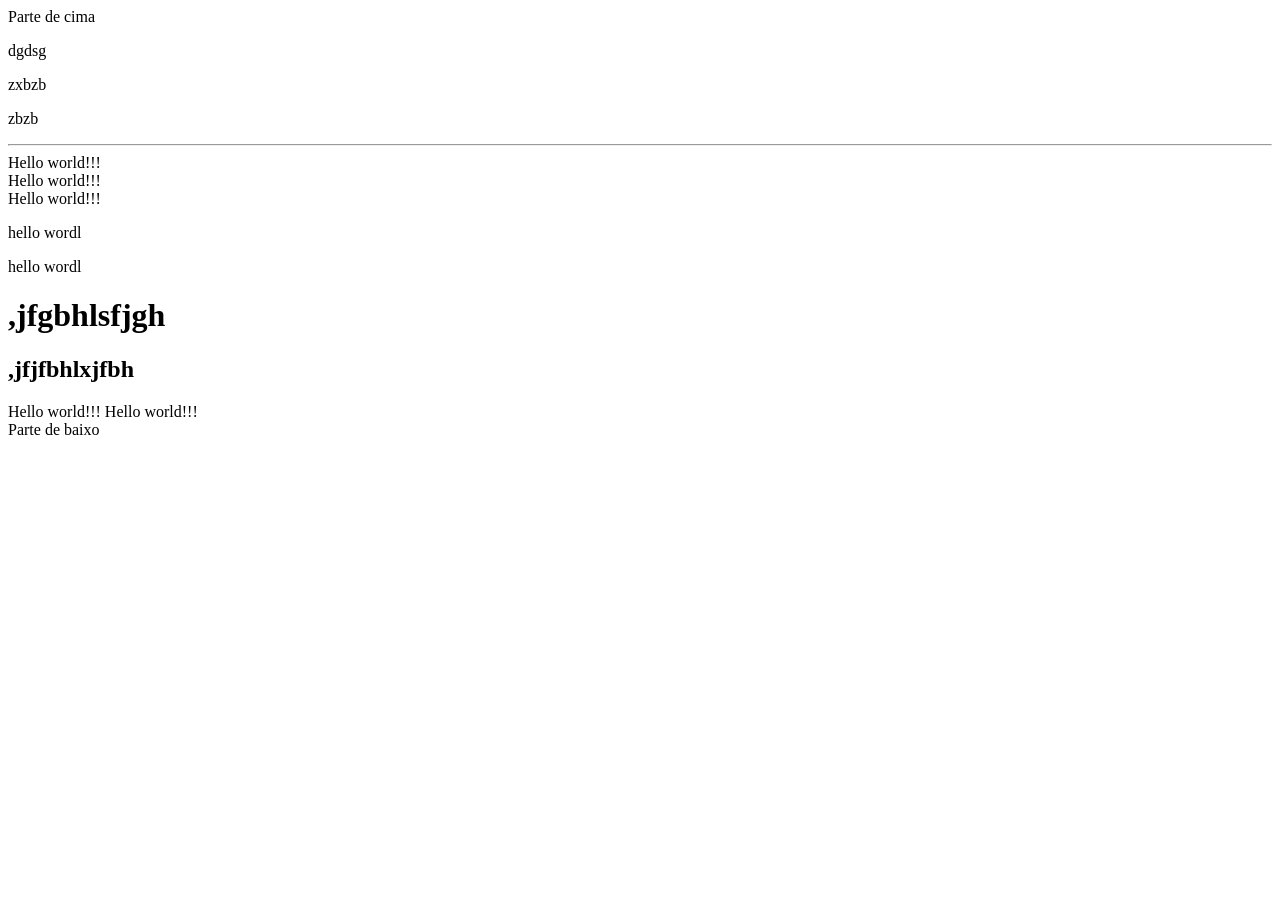
<file: aula1.html>
<!doctype html>
<html lang="pt">
  <head>
    <meta charset="UTF-8" />
    <meta name="viewport" content="width=device-width, initial-scale=1.0" />
    <title>cdg aula 1</title>
  </head>
  <body>
    <header>Parte de cima</header>

    <!-- NÃO PARECE FUNCIONAR -->
    <div style="width: 300px">
      <p>dgdsg</p>
      <p>zxbzb</p>
      <p>zbzb</p>
    </div>

    <hr />
    <div>Hello world!!!</div>
    <div>Hello world!!!</div>
    <div>Hello world!!!</div>

    <p>hello wordl</p>
    <p>hello wordl</p>

    <h1>,jfgbhlsfjgh</h1>
    <h2>,jfjfbhlxjfbh</h2>

    <span>Hello world!!!</span>
    <span>Hello world!!!</span>

    <footer>Parte de baixo</footer>
  </body>
</html>
</file>
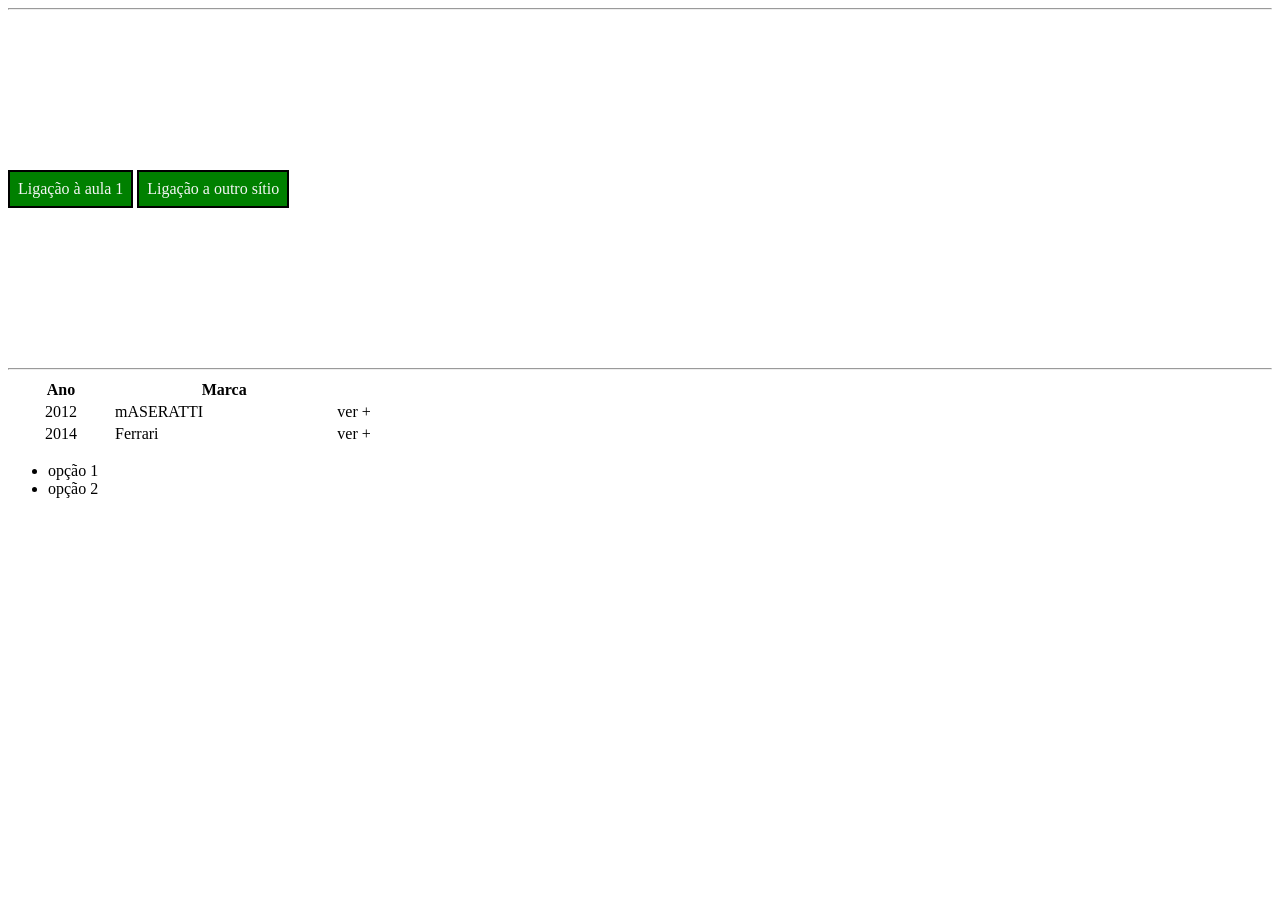
<file: aula2.html>
<!doctype html>
<html lang="pt">
  <head>
    <meta charset="UTF-8" />
    <meta name="viewport" content="width=device-width, initial-scale=1.0" />
    <title>Document</title>
    <style>
      table {
        width: 100%;
      }
      .td-ano {
        width: 100px !important;
        text-align: center;
      }
      a {
        display: inline-block;
        /*width: 300px;*/
        padding: 0.5rem;
        border: 2px solid black;
        background-color: green;
        color: whitesmoke;
        text-decoration: none;
      }
    </style>
  </head>
  <body>
    <hr style="margin-bottom: 10rem" />

    <a href="aula1.html">Ligação à aula 1</a>
    <a href="#">Ligação a outro sítio</a>

    <hr style="margin-top: 10rem" />

    <!-- TABELAS -->
    <div style="width: 33%">
      <table style="width: 100%">
        <tr>
          <th class="td-ano">Ano</th>
          <th>Marca</th>
          <th></th>
        </tr>
        <tr>
          <td class="td-ano">2012</td>
          <td>mASERATTI</td>
          <td>ver +</td>
        </tr>
        <tr>
          <td class="td-ano">2014</td>
          <td>Ferrari</td>
          <td>ver +</td>
        </tr>
      </table>
    </div>

    <!--  listas -->
    <div>
      <ul>
        <li>opção 1</li>
        <li>opção 2</li>
      </ul>
    </div>
  </body>
</html>
</file>
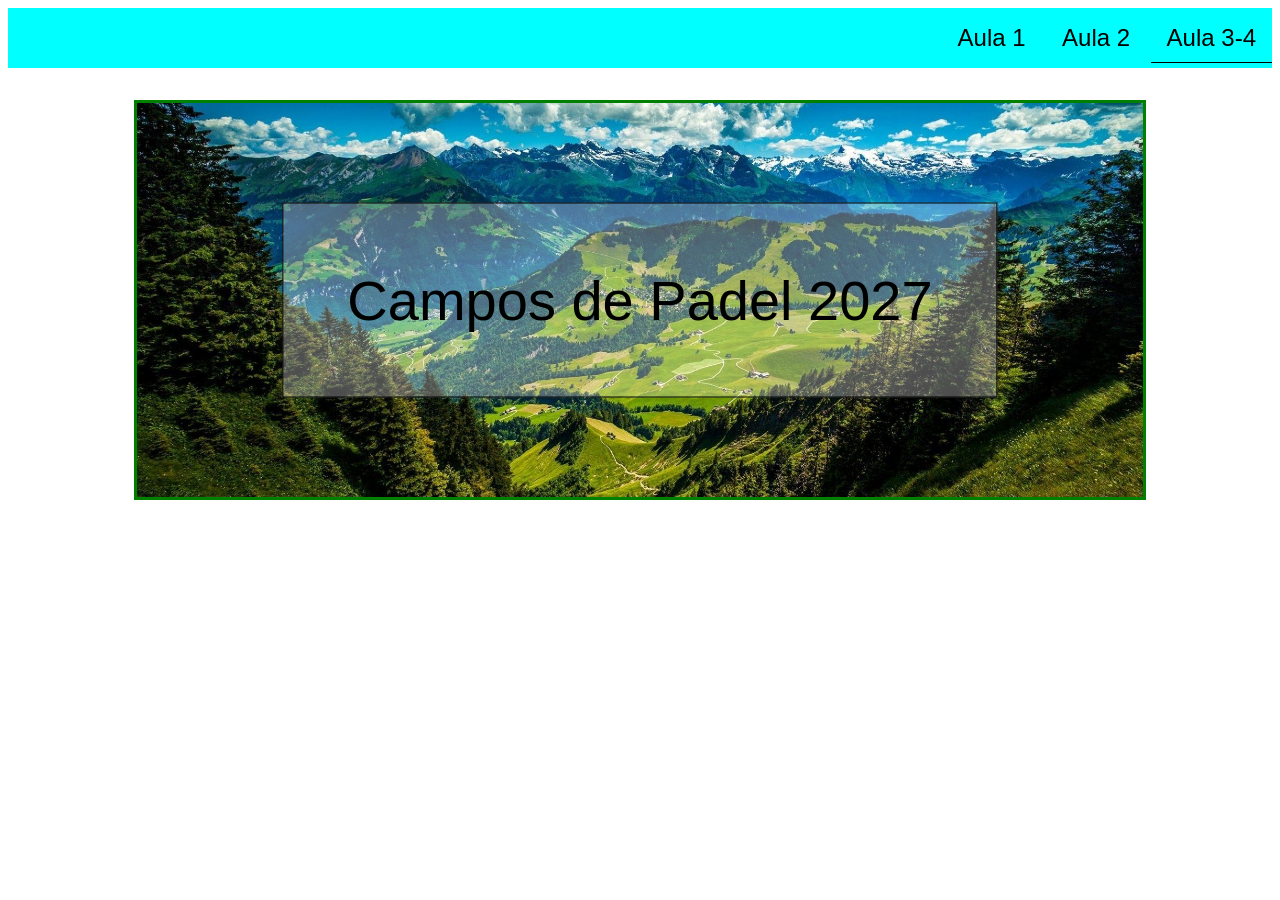
<file: aula3-4.html>
<!DOCTYPE html>
<html lang="pt">
<head>
    <meta charset="UTF-8">
    <meta name="viewport" content="width=device-width, initial-scale=1.0">
    <title>Aula 3</title>
    <link rel="stylesheet" href="css/aula3.css">
</head>
<body>

    <nav id="menu-principal">

        <div>
            <a class="menu-link" href="aula1.html">Aula 1</a>
            <a class="menu-link" href="aula2.html">Aula 2</a>
            <a class="menu-link active" href="#">Aula 3-4</a>
        </div>    


    </nav>
    

    <!-- IMAGEM PRINCIPAL  -->
    <div id="img-principal">
        <img src="imagens/landscape1.jpg" alt="paisagem principal">
        <div class="txt-imagem">Campos&nbsp;de&nbsp;Padel&nbsp;2027</div>
    </div>


</body>
</html>
</file>
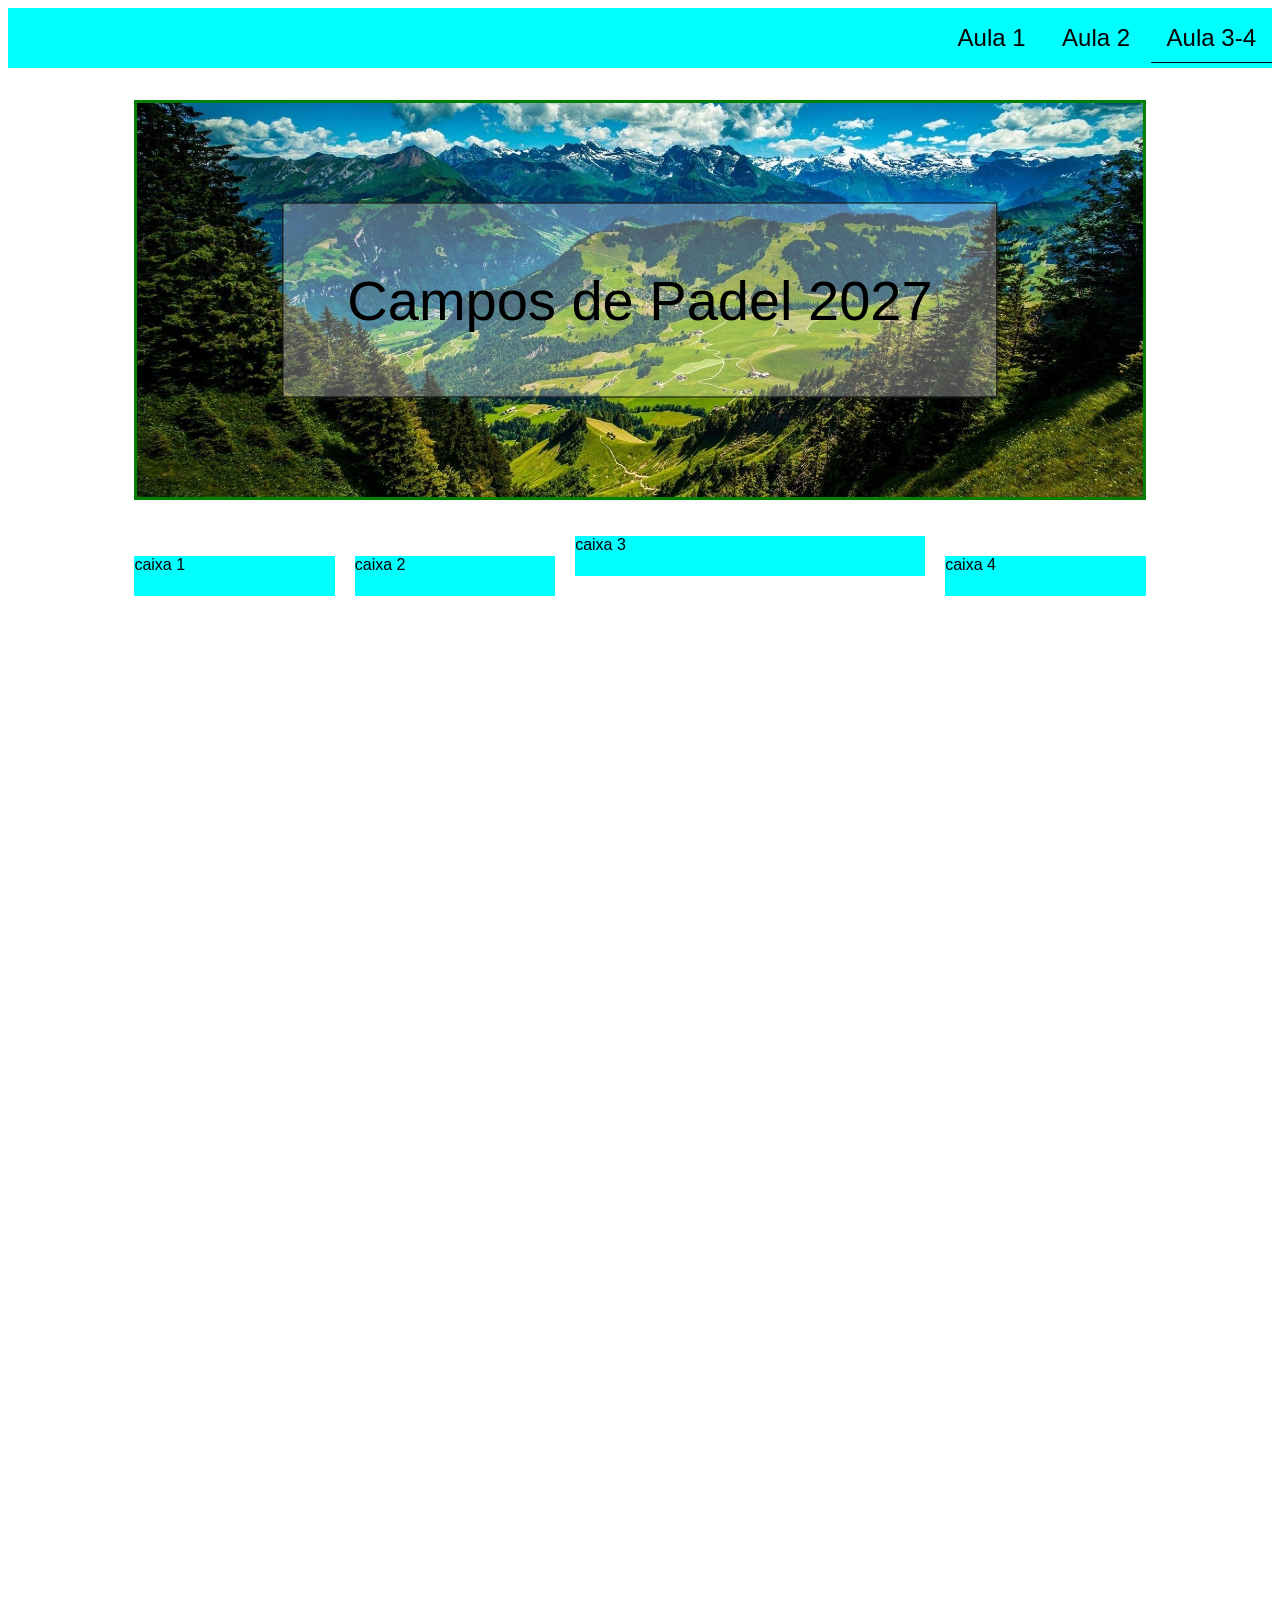
<file: aula5.html>
<!DOCTYPE html>
<html lang="pt">
<head>
    <meta charset="UTF-8">
    <meta name="viewport" content="width=device-width, initial-scale=1.0">
    <title>Aula 3</title>
    <link rel="stylesheet" href="css/aula3.css">
    <link rel="stylesheet" href="css/aula5-6.css">
</head> 
<body style="height: 2000px;">

    <nav id="menu-principal">

        <div>
            <a class="menu-link" href="aula1.html">Aula 1</a>
            <a class="menu-link" href="aula2.html">Aula 2</a>
            <a class="menu-link active" href="#">Aula 3-4</a>
        </div>    
    </nav>
    
    <!-- IMAGEM PRINCIPAL  -->
    <div id="img-principal">
        <img src="imagens/landscape1.jpg" alt="paisagem principal">
        <div class="txt-imagem">Campos&nbsp;de&nbsp;Padel&nbsp;2027</div>
    </div>


    <!-- aula 5 -->
    <div id="equipa">
        <div class="card">caixa 1</div>
        <div class="card">caixa 2</div>
        <div class="card irreverente">caixa 3</div>
        <div class="card">caixa 4</div>
    </div>



</body>
</html>
</file>
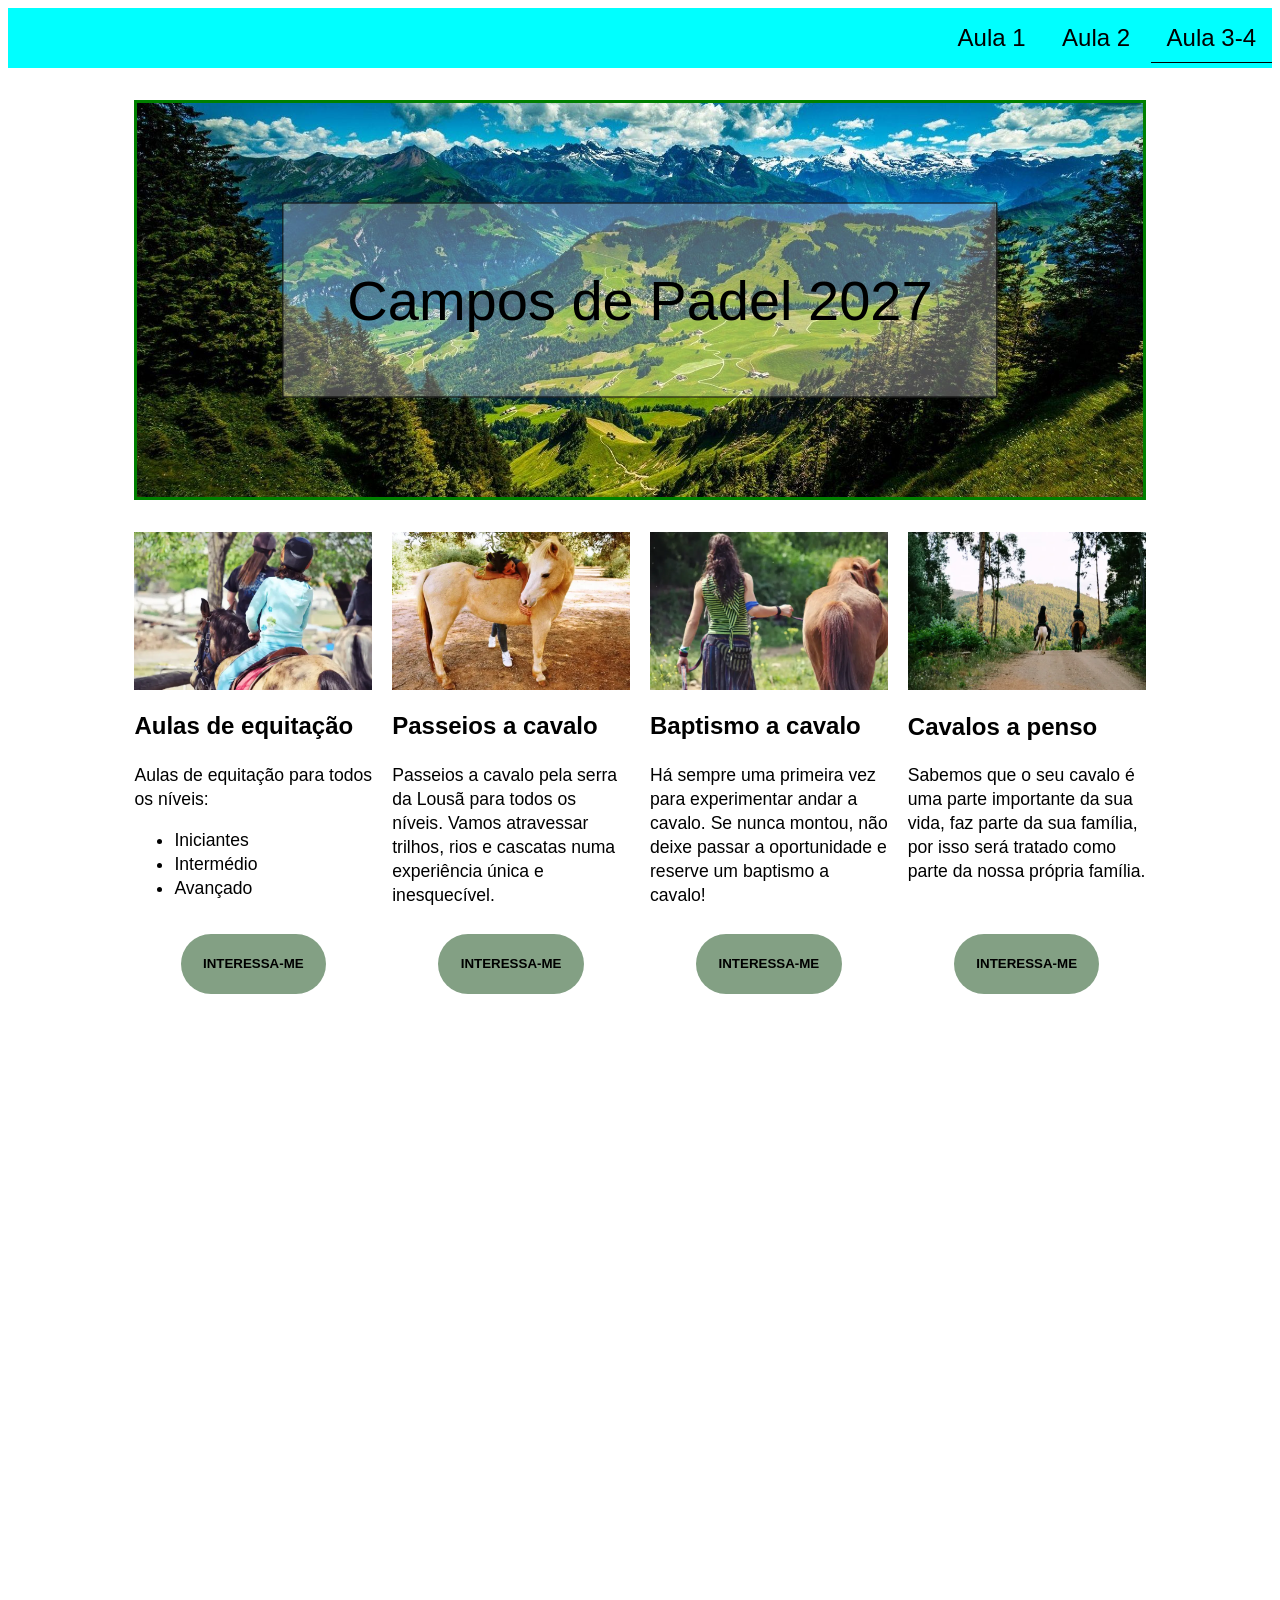
<file: aula6.html>
<!DOCTYPE html>
<html lang="pt">
<head>
    <meta charset="UTF-8">
    <meta name="viewport" content="width=device-width, initial-scale=1.0">
    <title>Aula 3</title>
    <link rel="stylesheet" href="css/aula3.css">
    <link rel="stylesheet" href="css/aula6.css">
</head> 
<body style="height: 2000px;">

    <nav id="menu-principal">

        <div>
            <a class="menu-link" href="aula1.html">Aula 1</a>
            <a class="menu-link" href="aula2.html">Aula 2</a>
            <a class="menu-link active" href="#">Aula 3-4</a>
        </div>    
    </nav>
    
    <!-- IMAGEM PRINCIPAL  -->
    <div id="img-principal">
        <img src="imagens/landscape1.jpg" alt="paisagem principal">
        <div class="txt-imagem">Campos&nbsp;de&nbsp;Padel&nbsp;2027</div>
    </div>


    <!-- aula 6 -->
    <div id="aulas">
        <div class="card">
            <img src="imagens/equitacao/Aulas-de-hipismo-Equitare-Rural.webp" alt="imagem das aulas 1">
            <div class="titulo">Aulas de equitação</div>
            <div class="texto">Aulas de equitação para todos os níveis:
                <ul>
                    <li>Iniciantes</li>
                    <li>Intermédio</li>
                    <li>Avançado</li>
                </ul>
            </div>
            <button type="button" class="btn">INTERESSA-ME</button>
        </div>
        <div class="card">
            <img src="imagens/equitacao/Cavalos-a-penso-Equitare-Rural-2.webp" alt="imagem das aulas 1">
            <div class="titulo">Passeios a cavalo</div>
            <div class="texto">Passeios a cavalo pela serra da Lousã para todos os níveis. Vamos atravessar trilhos, rios e cascatas numa experiência única e inesquecível.</div>
            <button class="btn">INTERESSA-ME</button>
        </div>
        <div class="card">
            <img src="imagens/equitacao/1-536.webp" alt="imagem das aulas 1">
            <div class="titulo">Baptismo a cavalo</div>
            <div class="texto">Há sempre uma primeira vez para experimentar andar a cavalo. Se nunca montou, não deixe passar a oportunidade e reserve um baptismo a cavalo!</div>
            <button class="btn">INTERESSA-ME</button>
        </div>
        <div class="card">
            <img src="imagens/equitacao/Ruta-23-1.webp" alt="imagem das aulas 1">
            <div class="titulo">Cavalos a penso</div>
            <div class="texto">Sabemos que o seu cavalo é uma parte importante da sua vida, faz parte da sua família, por isso será tratado como parte da nossa própria família.</div>
            <button class="btn">INTERESSA-ME</button>
        </div>
        
    </div>



</body>
</html>
</file>
<file: css/aula3.css>
*, html{
    font-family: Verdana, Geneva, Tahoma, sans-serif;
    box-sizing: border-box;
}

#menu-principal{
    padding:1rem 0;
    background-color: aqua;
    text-align: right;
}

#menu-principal .menu-link{
    padding: 1.2rem 1rem .7rem 1rem;
    color:black;
    font-size: 1.5em;
    text-decoration: none;
    
}

#menu-principal .menu-link:hover{
    color:white;
    background-color: greenyellow;
}

#menu-principal .menu-link.active{
    border-bottom: solid 1px black;
}


#img-principal{
    position:relative;
    margin: 2rem auto 1rem auto;
    /*margin-top: 2rem;
    margin-left: auto;
    margin-right: auto;*/
    width: 80%;
    height: 400px;
    border: solid 3px green;
    overflow: hidden;
}

#img-principal img{
    width: 100%;
    height: 400px;
    object-fit: cover;
    object-position: center center;
}

.txt-imagem{
    position:absolute;
    top:50%;
    left: 50%;
    padding: 4rem;

    font-size: 3.5em;
    border:solid 1px black;
    background-color: rgba(255, 255, 255, .3);
    transform: translate(-50%, -50%);
}
</file>
<file: css/aula5-6.css>
#equipa{
    display: flex;
    flex-direction: row;
    justify-content: center;
    align-items: end;
    gap: 20px;
    width: 80%;
    height: 80px;
    margin: 1rem auto;
}

#equipa .card{
    flex-grow: 1;
    /*flex: 1 1 200px*/
   
    height: 40px;
    background-color: aqua;
}

#equipa .irreverente{
    flex-grow: 2;
    align-self: center;
}
</file>
<file: css/aula6.css>
*{
    font-family: Verdana, Geneva, Tahoma, sans-serif;
}

#aulas{
    display: flex;
    flex-wrap: wrap;
    gap:20px;
    margin: 2rem auto;
    width: 80%;
}
#aulas .card{
    flex:0 0 100%;
    display: flex;
    flex-direction: column;
}

#aulas .card img{
    width: 100%;
    display: block;
}

#aulas .titulo{
    margin: 1.4rem 0;
    font-size: 1.5rem;
    font-weight: bold;
}

#aulas .texto{
    margin-bottom: 1rem;
    font-size: 1.1rem;
    line-height: 1.5rem;
}

#aulas .btn{
    align-self: center;
    margin-top: auto;
    padding: 1.4rem;
    border: 0;
    background-color: rgba(9, 67, 10, .5);
    border-radius: 67px;
    font-weight: bold;
    cursor: pointer;
}

@media(min-width: 648px){
    #aulas .card{
        flex:0 0 calc((100% - 20px) / 2);
    }
}

@media(min-width: 1024px){
    #aulas .card{
        flex:0 0 calc((100% - 40px) / 3);
    }
    #aulas .card:nth-child(4){
        display: none;
    }
}

@media(min-width: 1200px){
    #aulas .card{
        flex:0 0 calc((100% - 60px) / 4);
    }
    #aulas .card:nth-child(4){
        display: flex;
    }
}
</file>
